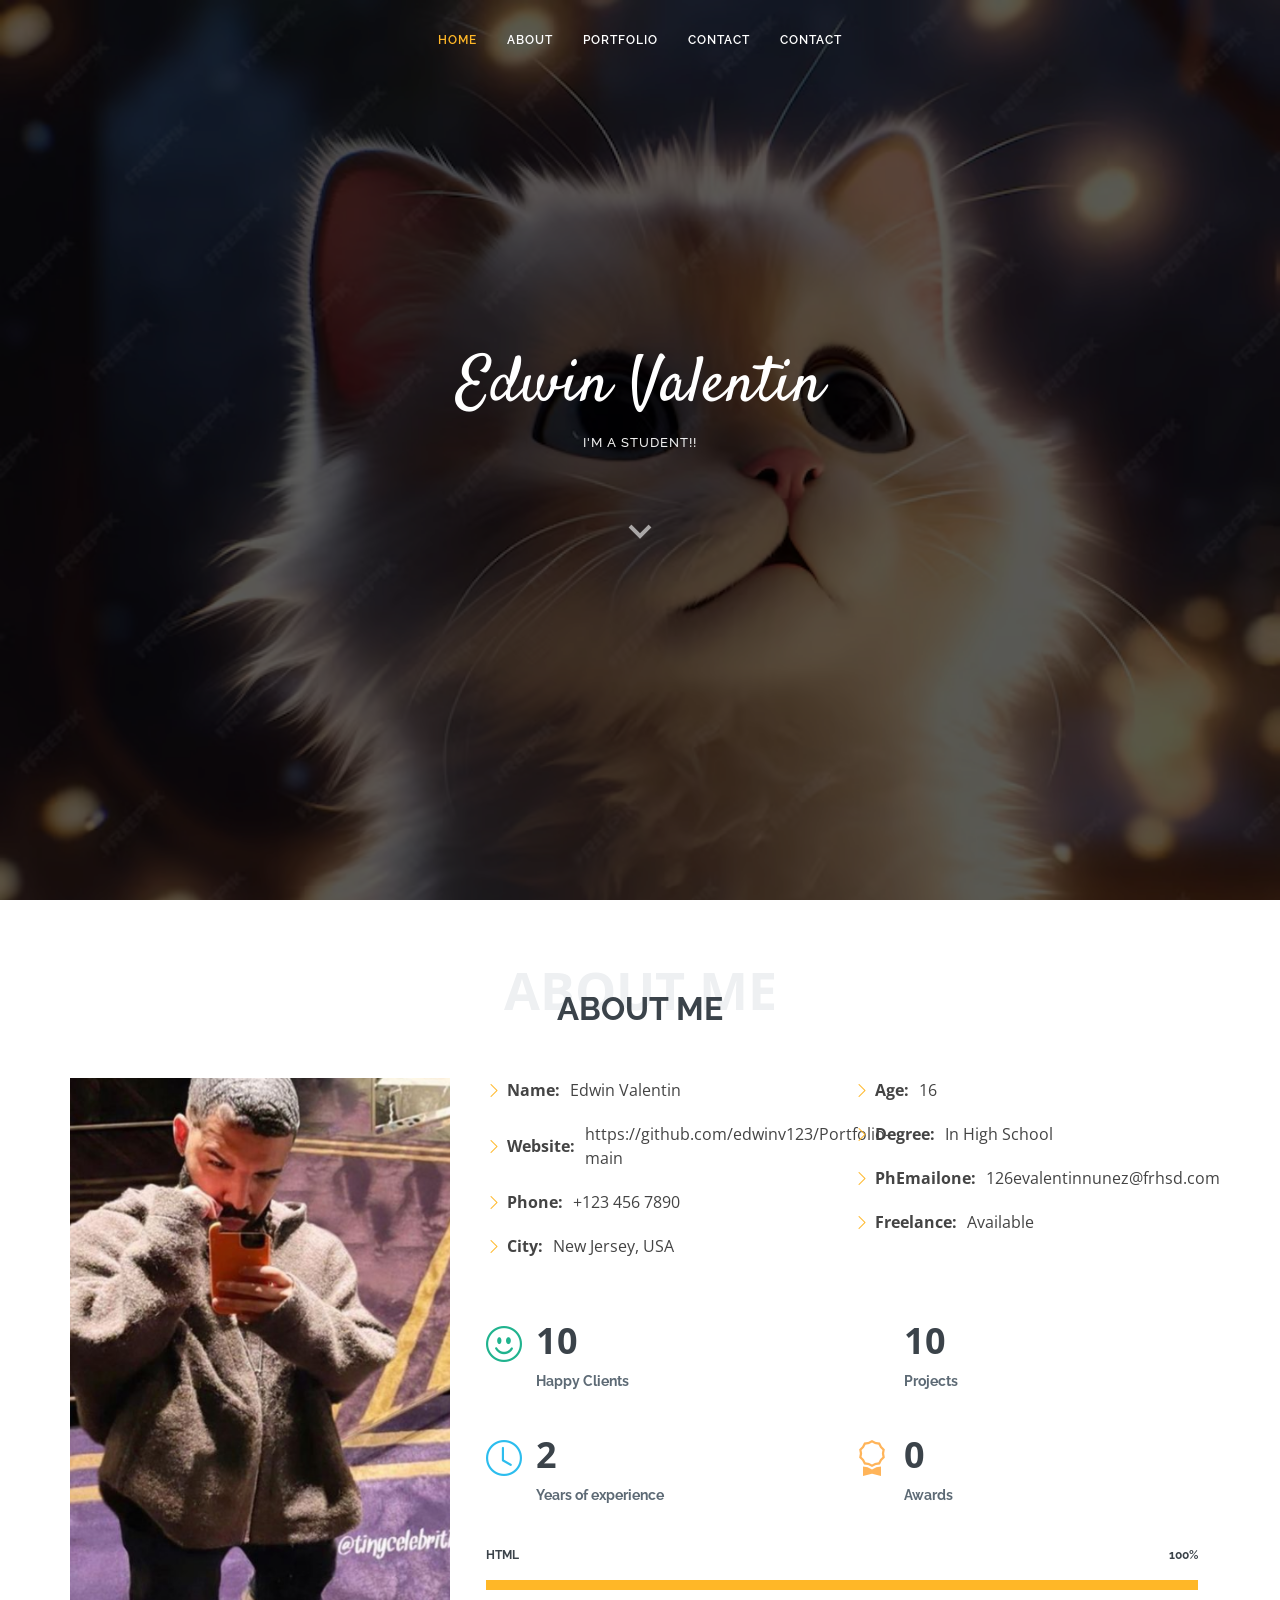
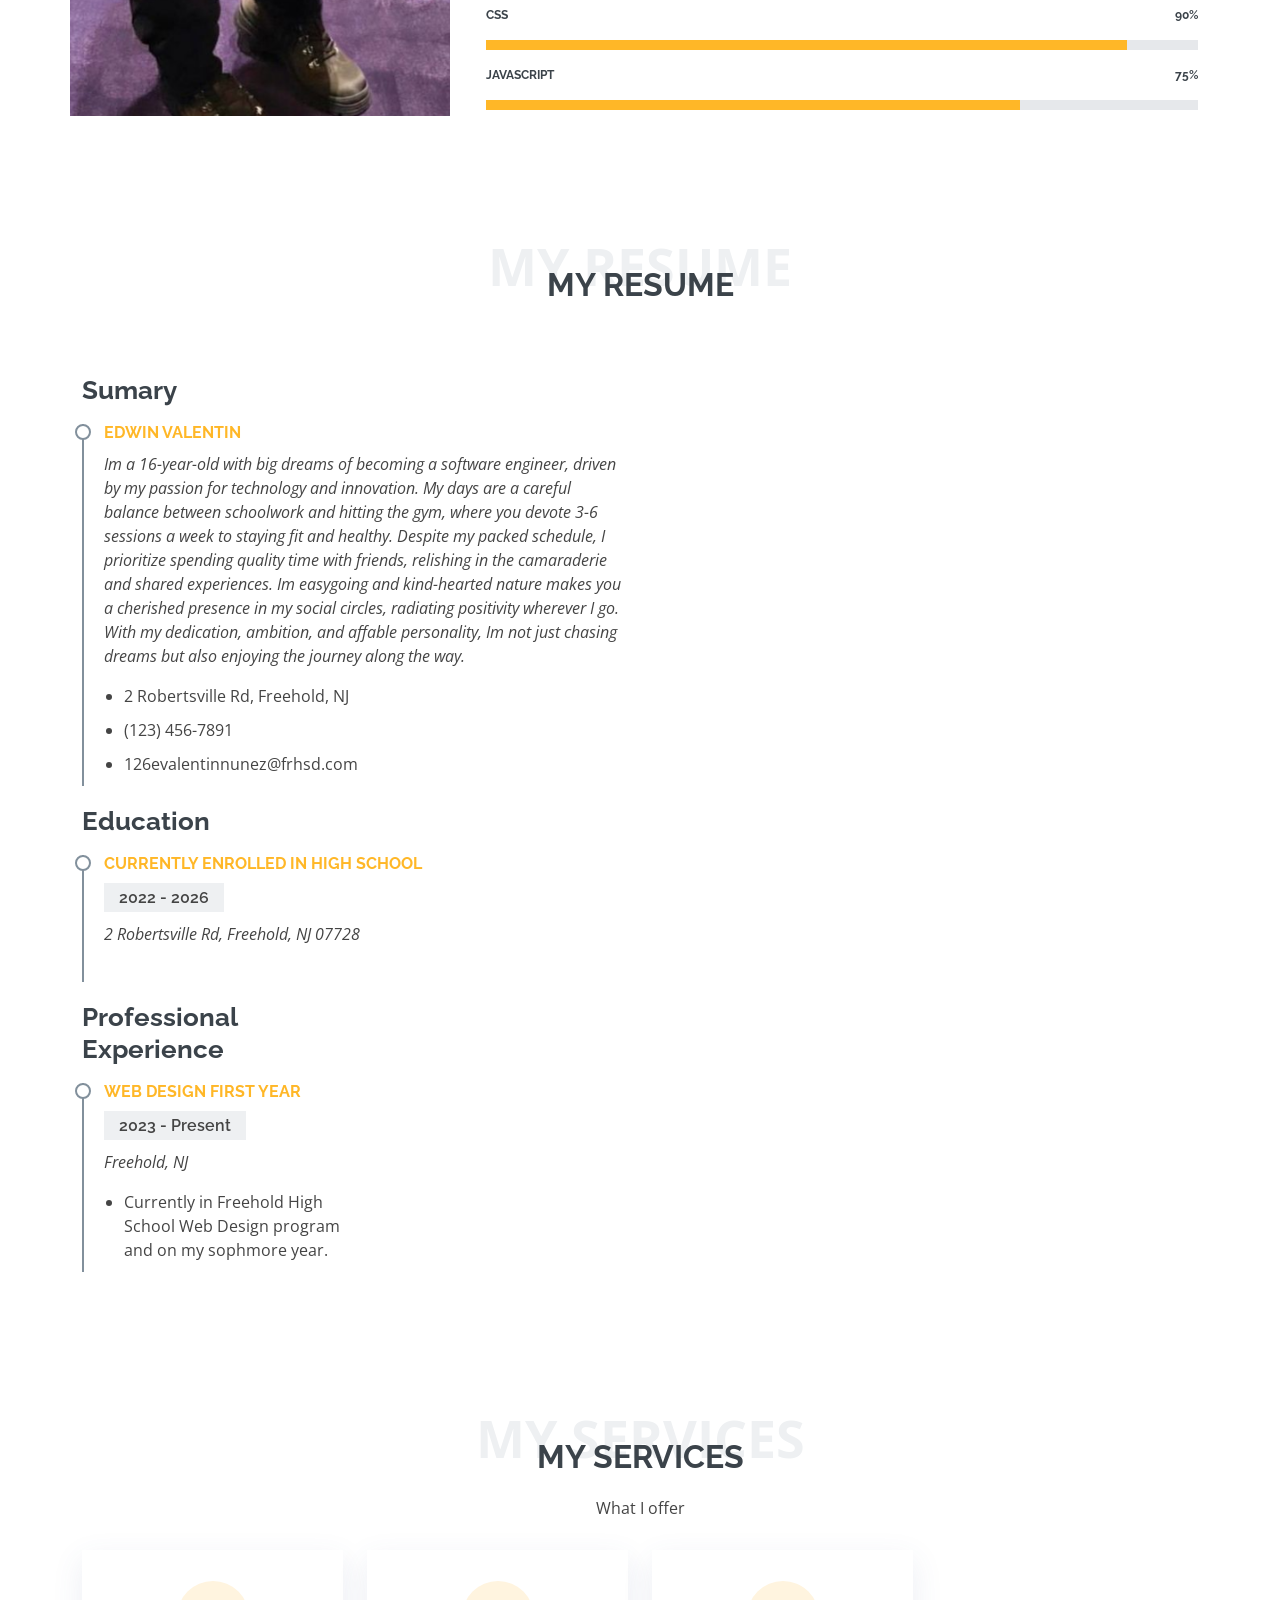
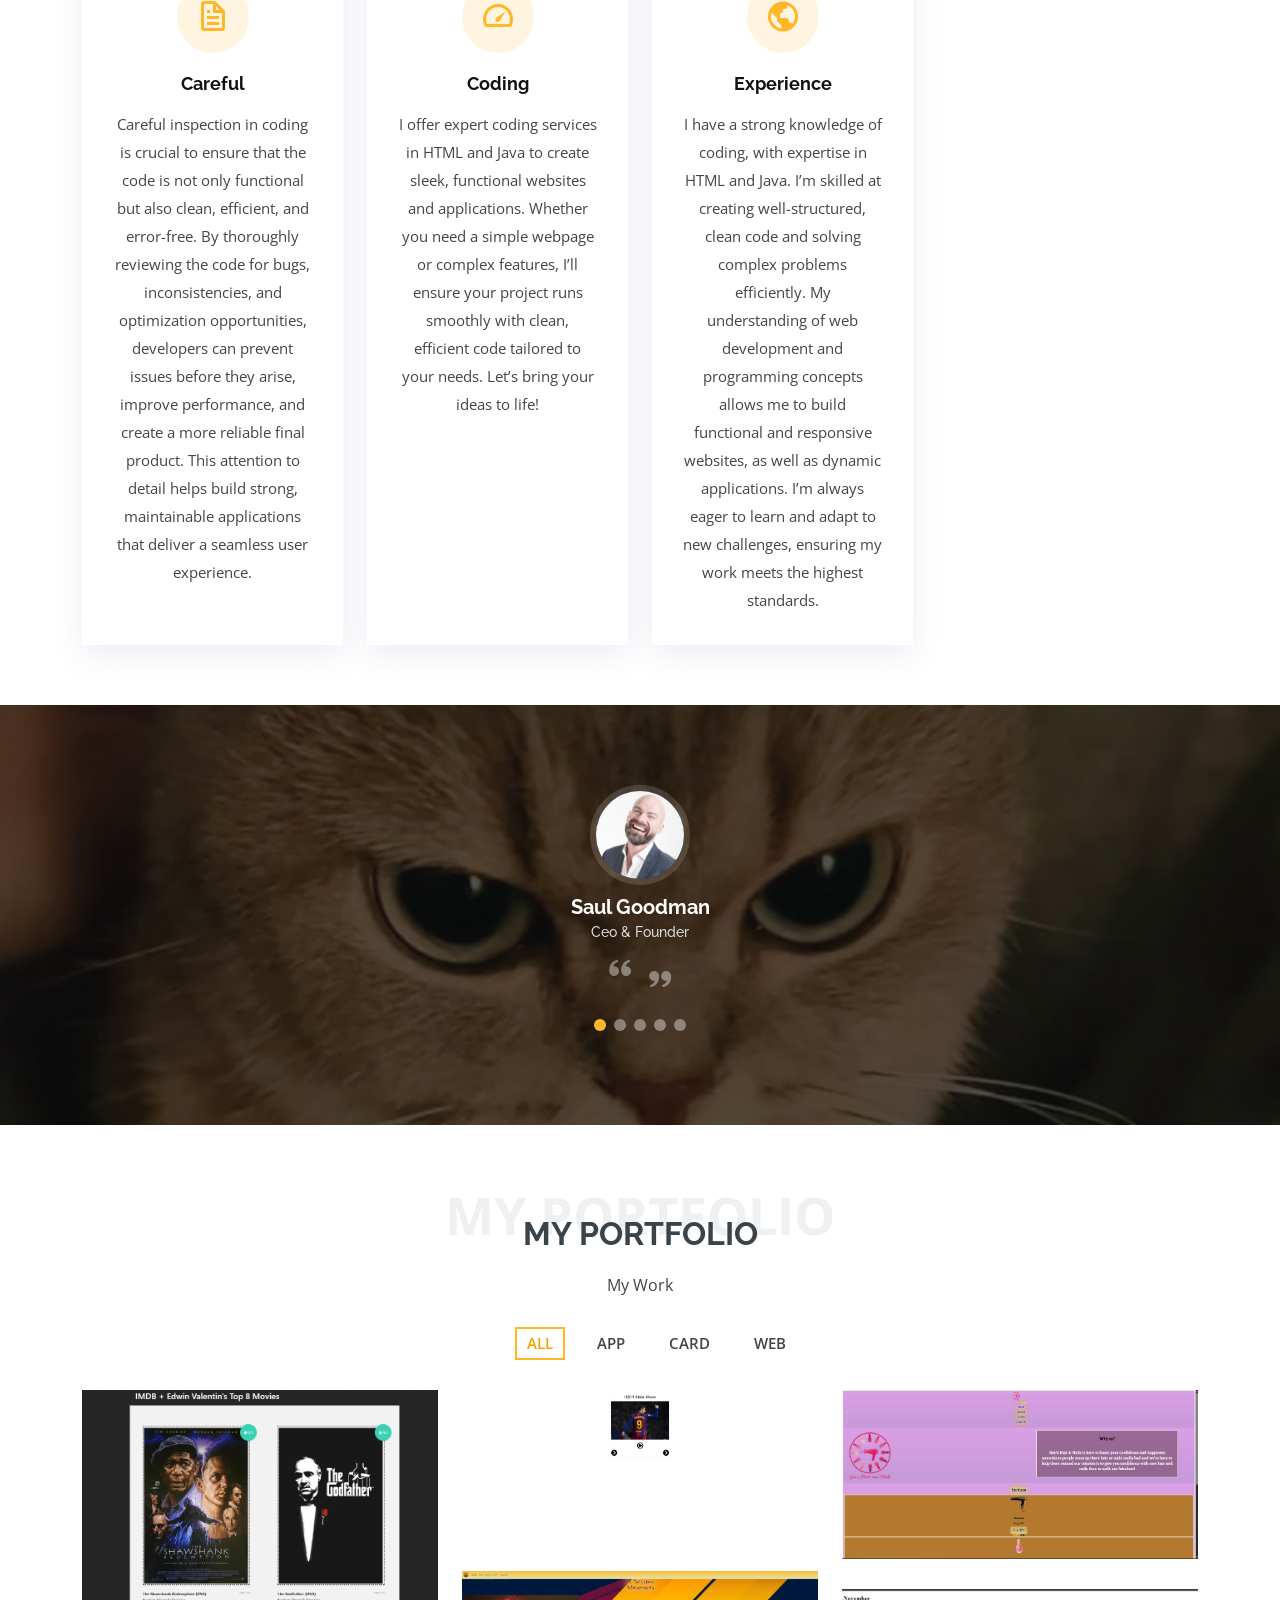
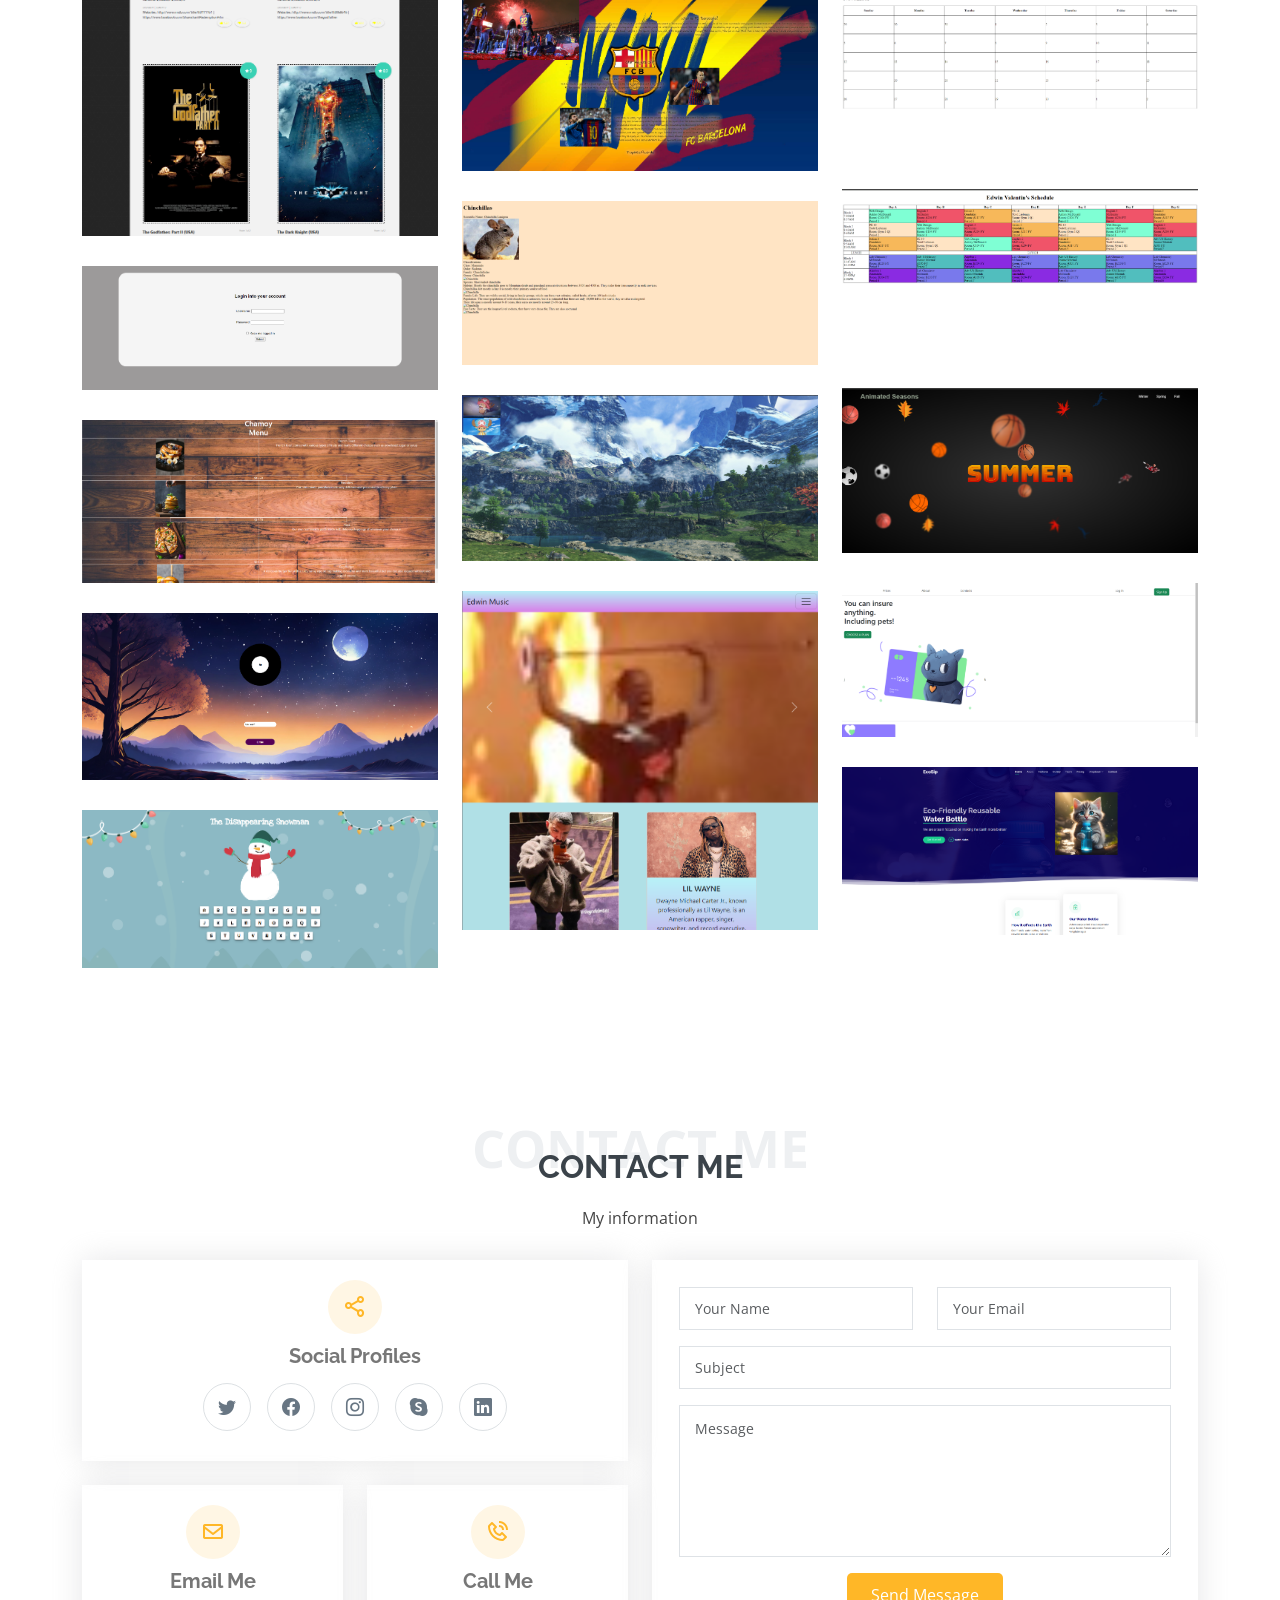
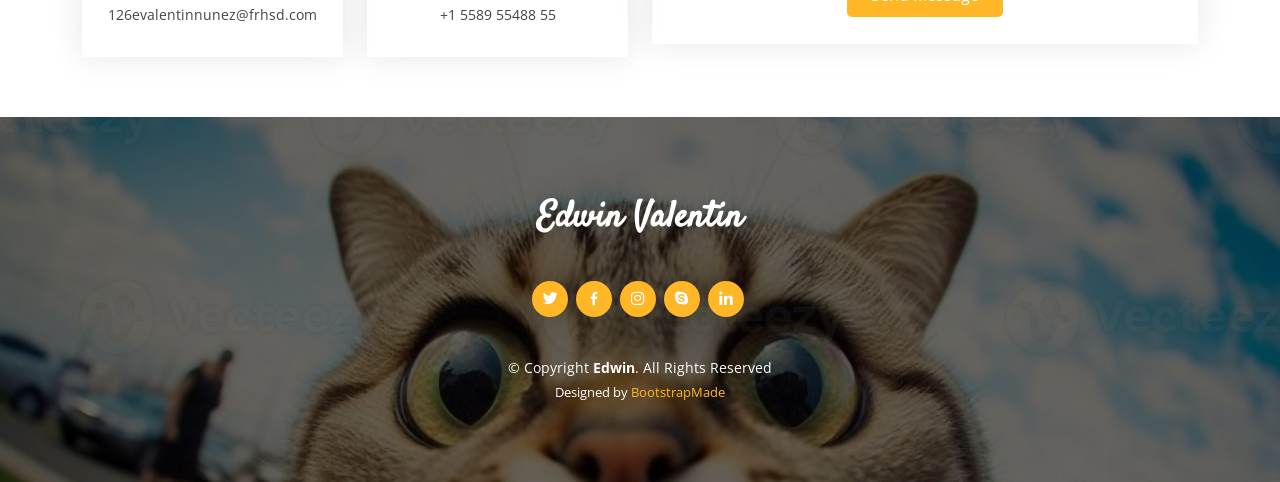
<file: index.html>
<!DOCTYPE html>
<html lang="en">

<head>
  <meta charset="utf-8">
  <meta content="width=device-width, initial-scale=1.0" name="viewport">

  <title>Portfolio</title>
  <meta content="" name="description">
  <meta content="" name="keywords">

  <link href="assets/img/cat.jpg" rel="icon">
  <link href="assets/img/apple-touch-icon.png" rel="apple-touch-icon">

  <link href="https://fonts.googleapis.com/css?family=Open+Sans:300,300i,400,400i,600,600i,700,700i|Raleway:300,300i,400,400i,500,500i,600,600i,700,700i|Satisfy" rel="stylesheet">

  <link href="assets/vendor/bootstrap/css/bootstrap.min.css" rel="stylesheet">
  <link href="assets/vendor/bootstrap-icons/bootstrap-icons.css" rel="stylesheet">
  <link href="assets/vendor/boxicons/css/boxicons.min.css" rel="stylesheet">
  <link href="assets/vendor/glightbox/css/glightbox.min.css" rel="stylesheet">
  <link href="assets/vendor/swiper/swiper-bundle.min.css" rel="stylesheet">

  <link href="assets/css/style.css" rel="stylesheet">
</head>

<body>

  <header id="header" class="fixed-top d-flex justify-content-center align-items-center header-transparent">

    <nav id="navbar" class="navbar">
      <ul>
        <li><a class="nav-link scrollto active" href="#hero">Home</a></li>
        <li><a class="nav-link scrollto" href="#about">About</a></li>
        <li><a class="nav-link scrollto " href="#portfolio">Portfolio</a></li>
        <li><a class="nav-link scrollto" href="#contact">Contact</a></li>
        
        <li><a class="nav-link scrollto" href="#contact">Contact</a></li>
      </ul>
      <i class="bi bi-list mobile-nav-toggle"></i>
    </nav>

  </header>

  <section id="hero">
    <div class="hero-container">
      <h1>Edwin Valentin</h1>
      <h2>I'm a Student!!</h2>
      <a href="#about" class="btn-scroll scrollto" title="Scroll Down"><i class="bx bx-chevron-down"></i></a>
    </div>
  </section>

  <main id="main">

    <section id="about" class="about">
      <div class="container">

        <div class="section-title">
          <span>About Me</span>
          <h2>About Me</h2>
          <p></p>
        </div>

        <div class="row">
          <div class="image col-lg-4 d-flex align-items-stretch justify-content-center justify-content-lg-start"></div>
          <div class="col-lg-8 d-flex flex-column align-items-stretch">
            <div class="content ps-lg-4 d-flex flex-column justify-content-center">
              <div class="row">
                <div class="col-lg-6">
                  <ul>
                    <li><i class="bi bi-chevron-right"></i> <strong>Name:</strong> <span>Edwin Valentin</span></li>
                    <li><i class="bi bi-chevron-right"></i> <strong>Website:</strong> <span>https://github.com/edwinv123/Portfolio-main</span></li>
                    <li><i class="bi bi-chevron-right"></i> <strong>Phone:</strong> <span>+123 456 7890</span></li>
                    <li><i class="bi bi-chevron-right"></i> <strong>City:</strong> <span>New Jersey, USA</span></li>
                  </ul>
                </div>
                <div class="col-lg-6">
                  <ul>
                    <li><i class="bi bi-chevron-right"></i> <strong>Age:</strong> <span>16</span></li>
                    <li><i class="bi bi-chevron-right"></i> <strong>Degree:</strong> <span>In High School</span></li>
                    <li><i class="bi bi-chevron-right"></i> <strong>PhEmailone:</strong> <span>126evalentinnunez@frhsd.com</span></li>
                    <li><i class="bi bi-chevron-right"></i> <strong>Freelance:</strong> <span>Available</span></li>
                  </ul>
                </div>
              </div>
              <div class="row mt-n4">
                <div class="col-md-6 mt-5 d-md-flex align-items-md-stretch">
                  <div class="count-box">
                    <i class="bi bi-emoji-smile" style="color: #20b38e;"></i>
                    <span data-purecounter-start="0" data-purecounter-end="10" data-purecounter-duration="1" class="purecounter"></span>
                    <p><strong>Happy Clients</strong> </p>
                  </div>
                </div>

                <div class="col-md-6 mt-5 d-md-flex align-items-md-stretch">
                  <div class="count-box">
                    <i class="bi bi-journal-richtextr" style="color: #8a1ac2;"></i>
                    <span data-purecounter-start="0" data-purecounter-end="10" data-purecounter-duration="1" class="purecounter"></span>
                    <p><strong>Projects</strong> </p>
                  </div>
                </div>

                <div class="col-md-6 mt-5 d-md-flex align-items-md-stretch">
                  <div class="count-box">
                    <i class="bi bi-clock" style="color: #2cbdee;"></i>
                    <span data-purecounter-start="0" data-purecounter-end="2" data-purecounter-duration="1" class="purecounter"></span>
                    <p><strong>Years of experience</strong> </p>
                  </div>
                </div>

                <div class="col-md-6 mt-5 d-md-flex align-items-md-stretch">
                  <div class="count-box">
                    <i class="bi bi-award" style="color: #ffb459;"></i>
                    <span data-purecounter-start="0" data-purecounter-end="0" data-purecounter-duration="1" class="purecounter"></span>
                    <p><strong>Awards</strong> </p>
                  </div>
                </div>
              </div>
            </div>

            <div class="skills-content ps-lg-4">
              <div class="progress">
                <span class="skill">HTML <i class="val">100%</i></span>
                <div class="progress-bar-wrap">
                  <div class="progress-bar" role="progressbar" aria-valuenow="100" aria-valuemin="0" aria-valuemax="100"></div>
                </div>
              </div>

              <div class="progress">
                <span class="skill">CSS <i class="val">90%</i></span>
                <div class="progress-bar-wrap">
                  <div class="progress-bar" role="progressbar" aria-valuenow="90" aria-valuemin="0" aria-valuemax="100"></div>
                </div>
              </div>

              <div class="progress">
                <span class="skill">JavaScript <i class="val">75%</i></span>
                <div class="progress-bar-wrap">
                  <div class="progress-bar" role="progressbar" aria-valuenow="75" aria-valuemin="0" aria-valuemax="100"></div>
                </div>
              </div>
            </div>

          </div>
        </div>

      </div>
    </section>

    <section id="resume" class="resume">
      <div class="container">

        <div class="section-title">
          <span>My Resume</span>
          <h2>My Resume</h2>
          <p></p>
        </div>

        <div class="row">
          <div class="col-lg-6">
            <h3 class="resume-title">Sumary</h3>
            <div class="resume-item pb-0">
              <h4>Edwin Valentin</h4>
              <p><em>Im a 16-year-old with big dreams of becoming a software engineer, driven by my passion for technology and innovation. My days are a careful balance between schoolwork and hitting the gym, where you devote 3-6 sessions a week to staying fit and healthy. Despite my packed schedule, I prioritize spending quality time with friends, relishing in the camaraderie and shared experiences. Im easygoing and kind-hearted nature makes you a cherished presence in my social circles, radiating positivity wherever I go. With my dedication, ambition, and affable personality, Im not just chasing dreams but also enjoying the journey along the way.</em></p>
              <p>
              <ul>
                <li>2 Robertsville Rd, Freehold, NJ</li>
                <li>(123) 456-7891</li>
                <li>126evalentinnunez@frhsd.com</li>
              </ul>
              </p>
            </div>

            <h3 class="resume-title">Education</h3>
            <div class="resume-item">
              <h4>Currently enrolled in High School</h4>
              <h5>2022 - 2026</h5>
              <p><em>2 Robertsville Rd, Freehold, NJ 07728</em></p>
              <p></p>
            </div>

          <div class="col-lg-6">
            <h3 class="resume-title">Professional Experience</h3>
            <div class="resume-item">
              <h4>Web Design First Year</h4>
              <h5>2023 - Present</h5>
              <p><em>Freehold, NJ </em></p>
              <p>
              <ul>
                <li>Currently in Freehold High School Web Design program and on my sophmore year.</li>
              </ul>
              </p>
            </div>

            </div>
          </div>
        </div>

      </div>
    </section>

    <section id="services" class="services">
      <div class="container">

        <div class="section-title">
          <span>My Services</span>
          <h2>My Services</h2>
          <p>What I offer</p>
        </div>

        <div class="row">
          

          <div class="col-md-6 col-lg-3 d-flex align-items-stretch mb-5 mb-lg-0">
            <div class="icon-box">
              <div class="icon"><i class="bx bx-file"></i></div>
              <h4 class="title"><a href="">Careful</a></h4>
              <p class="description">Careful inspection in coding is crucial to ensure that the code is not only functional
                 but also clean, efficient, and error-free. By thoroughly reviewing the code for bugs, 
                 inconsistencies, and optimization opportunities, developers can prevent issues before 
                 they arise, improve performance, and create a more reliable final product. 
                 This attention to detail helps build strong, maintainable applications that deliver a 
                 seamless user experience.
              </p>
            </div>
          </div>

          <div class="col-md-6 col-lg-3 d-flex align-items-stretch mb-5 mb-lg-0">
            <div class="icon-box">
              <div class="icon"><i class="bx bx-tachometer"></i></div>
              <h4 class="title"><a href="">Coding</a></h4>
              <p class="description">I offer expert coding services in HTML and Java to create sleek, 
                functional websites and applications. Whether you need a simple webpage or complex
                 features, I’ll ensure your project runs 
                smoothly with clean, efficient code tailored to your needs. Let’s bring your ideas to life!</p>
            </div>
          </div>

          <div class="col-md-6 col-lg-3 d-flex align-items-stretch mb-5 mb-lg-0">
            <div class="icon-box">
              <div class="icon"><i class="bx bx-world"></i></div>
              <h4 class="title"><a href="">Experience</a></h4>
              <p class="description">I have a strong knowledge of coding, 
                with expertise in HTML and Java. I’m skilled at creating well-structured, 
                clean code and solving complex problems efficiently. My understanding of 
                web development and programming concepts allows me to build functional 
                and responsive websites, as well as dynamic applications.
                 I’m always eager to learn and adapt to new challenges,
                  ensuring my work meets the highest standards.
              </p>
            </div>
          </div>

        </div>

      </div>
    </section>

    <section id="testimonials" class="testimonials">
      <div class="container position-relative">

        <div class="testimonials-slider swiper" data-aos="fade-up" data-aos-delay="100">
          <div class="swiper-wrapper">

            <div class="swiper-slide">
              <div class="testimonial-item">
                <img src="assets/img/testimonials/testimonials-1.jpg" class="testimonial-img" alt="">
                <h3>Saul Goodman</h3>
                <h4>Ceo &amp; Founder</h4>
                <p>
                  <i class="bx bxs-quote-alt-left quote-icon-left"></i>

                  <i class="bx bxs-quote-alt-right quote-icon-right"></i>
                </p>
              </div>
            </div>

            <div class="swiper-slide">
              <div class="testimonial-item">
                <img src="assets/img/testimonials/testimonials-2.jpg" class="testimonial-img" alt="">
                <h3>Sara Wilsson</h3>
                <h4>Designer</h4>
                <p>
                  <i class="bx bxs-quote-alt-left quote-icon-left"></i>

                  <i class="bx bxs-quote-alt-right quote-icon-right"></i>
                </p>
              </div>
            </div>

            <div class="swiper-slide">
              <div class="testimonial-item">
                <img src="assets/img/testimonials/testimonials-3.jpg" class="testimonial-img" alt="">
                <h3>Jena Karlis</h3>
                <h4>Store Owner</h4>
                <p>
                  <i class="bx bxs-quote-alt-left quote-icon-left"></i>

                  <i class="bx bxs-quote-alt-right quote-icon-right"></i>
                </p>
              </div>
            </div>

            <div class="swiper-slide">
              <div class="testimonial-item">
                <img src="assets/img/testimonials/testimonials-4.jpg" class="testimonial-img" alt="">
                <h3>Matt Brandon</h3>
                <h4>Freelancer</h4>
                <p>
                  <i class="bx bxs-quote-alt-left quote-icon-left"></i>
                  
                  <i class="bx bxs-quote-alt-right quote-icon-right"></i>
                </p>
              </div>
            </div>

            <div class="swiper-slide">
              <div class="testimonial-item">
                <img src="assets/img/testimonials/testimonials-5.jpg" class="testimonial-img" alt="">
                <h3>John Larson</h3>
                <h4>Entrepreneur</h4>
                <p>
                  <i class="bx bxs-quote-alt-left quote-icon-left"></i>
                  
                  <i class="bx bxs-quote-alt-right quote-icon-right"></i>
                </p>
              </div>
            </div>

          </div>
          <div class="swiper-pagination"></div>
        </div>

      </div>
    </section>

    <section id="portfolio" class="portfolio">
      <div class="container">

        <div class="section-title">
          <span>My Portfolio</span>
          <h2>My Portfolio</h2>
          <p>My Work</p>
        </div>

        <ul id="portfolio-flters" class="d-flex justify-content-center">
          <li data-filter="*" class="filter-active">All</li>
          <li data-filter=".filter-app">App</li>
          <li data-filter=".filter-card">Card</li>
          <li data-filter=".filter-web">Web</li>
        </ul>

        <div class="row portfolio-container">
          <div class="col-lg-4 col-md-6 portfolio-item filter-web">
            <div class="portfolio-img"><img src="assets/img/movie.jpg" class="img-fluid" alt=""></div>
            <div class="portfolio-info">
              <h4>Movie Poster</h4>
              <p>Posters</p>
              <a href="assets/img/movie.jpg" data-gallery="portfolioGallery" class="portfolio-lightbox preview-link" title="Web 3"><i class="bx bx-plus"></i></a>
              <a href="https://edwinv123.github.io/Vue.jsMoviePosters/" class="details-link" title="More Details"><i class="bx bx-link"></i></a>
            </div>
          </div>
          <div class="col-lg-4 col-md-6 portfolio-item filter-web">
            <div class="portfolio-img"><img src="assets/img/new.png" class="img-fluid" alt=""></div>
            <div class="portfolio-info">
              <h4>Slide Show NJIT</h4>
              <p>NJIT</p>
              <a href="assets/img/new.png" data-gallery="portfolioGallery" class="portfolio-lightbox preview-link" title="Web 3"><i class="bx bx-plus"></i></a>
              <a href="https://edwinv123.github.io/Valentin-PhotoApp-main-main/" class="details-link" title="More Details"><i class="bx bx-link"></i></a>
            </div>
          </div>
          <div class="col-lg-4 col-md-6 portfolio-item filter-web">
            <div class="portfolio-img"><img src="assets/img/portfolio/hairsalon.png" class="img-fluid" alt=""></div>
            <div class="portfolio-info">
              <h4>Hair Salon</h4>
              <p>Project</p>
              <a href="assets/img/portfolio/hairsalon.png" data-gallery="portfolioGallery" class="portfolio-lightbox preview-link" title="Web 3"><i class="bx bx-plus"></i></a>
              <a href="https://edwinv123.github.io/Hair-Salon/" class="details-link" title="More Details"><i class="bx bx-link"></i></a>
            </div>
          </div>
          <div class="col-lg-4 col-md-6 portfolio-item filter-web">
            <div class="portfolio-img"><img src="assets/img/barca.png" class="img-fluid" alt=""></div>
            <div class="portfolio-info">
              <h4>BARCELONA</h4>
              <p>Best Team in the World</p>
              <a href="assets/img/barca.png" data-gallery="portfolioGallery" class="portfolio-lightbox preview-link" title="Web 3"><i class="bx bx-plus"></i></a>
              <a href="https://edwinv123.github.io/first-2025/" class="details-link" title="More Details"><i class="bx bx-link"></i></a>
            </div>
          </div>
          <div class="col-lg-4 col-md-6 portfolio-item filter-app">
            <div class="portfolio-img"><img src="assets/img/portfolio/Screenshot 2024-05-13 093956.png" class="img-fluid" alt=""></div>
            <div class="portfolio-info">
              <h4>Calender</h4>
              <p>First Website</p>
              <a href="assets/img/portfolio/Screenshot 2024-05-13 093956.png" data-gallery="portfolioGallery" class="portfolio-lightbox preview-link" title="App 1"><i class="bx bx-plus"></i></a>
              <a href="https://edwinv123.github.io/Calander/" class="details-link" title="More Details"><i class="bx bx-link"></i></a>
            </div>
          </div>

          <div class="col-lg-4 col-md-6 portfolio-item filter-web">
            <div class="portfolio-img"><img src="assets/img/portfolio/Screenshot 2024-05-13 094012.png" class="img-fluid" alt=""></div>
            <div class="portfolio-info">
              <h4>Schedule</h4>
              <p>School Website</p>
              <a href="assets/img/portfolio/Screenshot 2024-05-13 094012.png" data-gallery="portfolioGallery" class="portfolio-lightbox preview-link" title="Web 3"><i class="bx bx-plus"></i></a>
              <a href="https://edwinv123.github.io/Schedule/" class="details-link" title="More Details"><i class="bx bx-link"></i></a>
            </div>
          </div>

          <div class="col-lg-4 col-md-6 portfolio-item filter-app">
            <div class="portfolio-img"><img src="assets/img/portfolio/Screenshot 2024-05-13 094108.png" class="img-fluid" alt=""></div>
            <div class="portfolio-info">
              <h4>Chincilla</h4>
              <p>First Website</p>
              <a href="assets/img/portfolio/Screenshot 2024-05-13 094108.png" data-gallery="portfolioGallery" class="portfolio-lightbox preview-link" title="App 2"><i class="bx bx-plus"></i></a>
              <a href="https://edwinv123.github.io/ui8/" class="details-link" title="More Details"><i class="bx bx-link"></i></a>
            </div>
          </div>

          <div class="col-lg-4 col-md-6 portfolio-item filter-card">
            <div class="portfolio-img"><img src="assets/img/portfolio/Screenshot 2024-05-13 094120.png" class="img-fluid" alt=""></div>
            <div class="portfolio-info">
              <h4>Form</h4>
              <p>Login</p>
              <a href="assets/img/portfolio/Screenshot 2024-05-13 094120.png" data-gallery="portfolioGallery" class="portfolio-lightbox preview-link" title="Card 2"><i class="bx bx-plus"></i></a>
              <a href="https://edwinv123.github.io/Html-form/" class="details-link" title="More Details"><i class="bx bx-link"></i></a>
            </div>
          </div>

          <div class="col-lg-4 col-md-6 portfolio-item filter-web">
            <div class="portfolio-img"><img src="assets/img/portfolio/Screenshot 2024-05-13 094136.png" class="img-fluid" alt=""></div>
            <div class="portfolio-info">
              <h4>Fall Website</h4>
              <p>Major Website</p>
              <a href="assets/img/portfolio/Screenshot 2024-05-13 094136.png" data-gallery="portfolioGallery" class="portfolio-lightbox preview-link" title="Web 2"><i class="bx bx-plus"></i></a>
              <a href="https://github.com/edwinv123/Leaves" class="details-link" title="More Details"><i class="bx bx-link"></i></a>
            </div>
          </div>

          <div class="col-lg-4 col-md-6 portfolio-item filter-app">
            <div class="portfolio-img"><img src="assets/img/portfolio/Screenshot 2024-05-13 094207.png" class="img-fluid" alt=""></div>
            <div class="portfolio-info">
              <h4>Chopper</h4>
              <p>Testing Website</p>
              <a href="assets/img/portfolio/Screenshot 2024-05-13 094207.png" data-gallery="portfolioGallery" class="portfolio-lightbox preview-link" title="App 3"><i class="bx bx-plus"></i></a>
              <a href="https://edwinv123.github.io/Animation-Library/" class="details-link" title="More Details"><i class="bx bx-link"></i></a>
            </div>
          </div>

          <div class="col-lg-4 col-md-6 portfolio-item filter-card">
            <div class="portfolio-img"><img src="assets/img/portfolio/Screenshot 2024-05-13 094245.png" class="img-fluid" alt=""></div>
            <div class="portfolio-info">
              <h4>Food Menu</h4>
              <p>Menu to Order!</p>
              <a href="assets/img/portfolio/Screenshot 2024-05-13 094245.png" data-gallery="portfolioGallery" class="portfolio-lightbox preview-link" title="Card 1"><i class="bx bx-plus"></i></a>
              <a href="https://edwinv123.github.io/menu1/" class="details-link" title="More Details"><i class="bx bx-link"></i></a>
            </div>
          </div>

          <div class="col-lg-4 col-md-6 portfolio-item filter-card">
            <div class="portfolio-img"><img src="assets/img/portfolio/Screenshot 2024-05-13 094259.png" class="img-fluid" alt=""></div>
            <div class="portfolio-info">
              <h4>Major Test Website</h4>
              <p>Major Grade</p>
              <a href="assets/img/portfolio/Screenshot 2024-05-13 094259.png" data-gallery="portfolioGallery" class="portfolio-lightbox preview-link" title="Card 3"><i class="bx bx-plus"></i></a>
              <a href="https://edwinv123.github.io/DRIBBBLE-DESIGN/" class="details-link" title="More Details"><i class="bx bx-link"></i></a>
            </div>
          </div>

          <div class="col-lg-4 col-md-6 portfolio-item filter-web">
            <div class="portfolio-img"><img src="assets/img/portfolio/Screenshot 2024-05-13 094348.png" class="img-fluid" alt=""></div>
            <div class="portfolio-info">
              <h4>Music Website</h4>
              <p>Rappers</p>
              <a href="assets/img/portfolio/Screenshot 2024-05-13 094348.png" data-gallery="portfolioGallery" class="portfolio-lightbox preview-link" title="Web 3"><i class="bx bx-plus"></i></a>
              <a href="https://edwinv123.github.io/Music/" class="details-link" title="More Details"><i class="bx bx-link"></i></a>
            </div>
          </div>

          <div class="col-lg-4 col-md-6 portfolio-item filter-web">
            <div class="portfolio-img"><img src="assets/img/portfolio/8ball.png" class="img-fluid" alt=""></div>
            <div class="portfolio-info">
              <h4>8 Ball</h4>
              <p>Fun Game</p>
              <a href="assets/img/portfolio/8ball.png" data-gallery="portfolioGallery" class="portfolio-lightbox preview-link" title="Web 3"><i class="bx bx-plus"></i></a>
              <a href="https://edwinv123.github.io/Magic-8-Ball/" class="details-link" title="More Details"><i class="bx bx-link"></i></a>
            </div>
          </div>

          <div class="col-lg-4 col-md-6 portfolio-item filter-web">
            <div class="portfolio-img"><img src="assets/img/portfolio/water.png" class="img-fluid" alt=""></div>
            <div class="portfolio-info">
              <h4>Water</h4>
              <p>Website about Water</p>
              <a href="assets/img/portfolio/water.png" data-gallery="portfolioGallery" class="portfolio-lightbox preview-link" title="Web 3"><i class="bx bx-plus"></i></a>
              <a href="https://edwinv123.github.io/Agua/" class="details-link" title="More Details"><i class="bx bx-link"></i></a>
            </div>
          </div>
          <div class="col-lg-4 col-md-6 portfolio-item filter-web">
            <div class="portfolio-img"><img src="assets/img/portfolio/snowman.png" class="img-fluid" alt=""></div>
            <div class="portfolio-info">
              <h4>Snowman</h4>
              <p>Guessing Game (No Link Unfinished)</p>
              <a href="assets/img/portfolio/snowman.png" data-gallery="portfolioGallery" class="portfolio-lightbox preview-link" title="Web 3"><i class="bx bx-plus"></i></a>
              <a href="" class="details-link" title="More Details"><i class="bx bx-link"></i></a>
            </div>
          </div>
          
          
          
        </div>

      </div>
    </section>

    <section id="contact" class="contact">
      <div class="container">

        <div class="section-title">
          <span>Contact Me</span>
          <h2>Contact Me</h2>
          <p>My information</p>
        </div>

        <div class="row">

          <div class="col-lg-6">

            <div class="row">
              <div class="col-md-12">
                <div class="info-box">
                  <i class="bx bx-share-alt"></i>
                  <h3>Social Profiles</h3>
                  <div class="social-links">
                    <a href="#" class="twitter"><i class="bi bi-twitter"></i></a>
                    <a href="#" class="facebook"><i class="bi bi-facebook"></i></a>
                    <a href="#" class="instagram"><i class="bi bi-instagram"></i></a>
                    <a href="#" class="google-plus"><i class="bi bi-skype"></i></a>
                    <a href="#" class="linkedin"><i class="bi bi-linkedin"></i></a>
                  </div>
                </div>
              </div>
              <div class="col-md-6">
                <div class="info-box mt-4">
                  <i class="bx bx-envelope"></i>
                  <h3>Email Me</h3>
                  <p>126evalentinnunez@frhsd.com</p>
                </div>
              </div>
              <div class="col-md-6">
                <div class="info-box mt-4">
                  <i class="bx bx-phone-call"></i>
                  <h3>Call Me</h3>
                  <p>+1 5589 55488 55</p>
                </div>
              </div>
            </div>

          </div>

          <div class="col-lg-6">
            <form action="forms/contact.php" method="post" role="form" class="php-email-form">
              <div class="row">
                <div class="col-md-6 form-group">
                  <input type="text" name="name" class="form-control" id="name" placeholder="Your Name" required>
                </div>
                <div class="col-md-6 form-group mt-3 mt-md-0">
                  <input type="email" class="form-control" name="email" id="email" placeholder="Your Email" required>
                </div>
              </div>
              <div class="form-group mt-3">
                <input type="text" class="form-control" name="subject" id="subject" placeholder="Subject" required>
              </div>
              <div class="form-group mt-3">
                <textarea class="form-control" name="message" rows="6" placeholder="Message" required></textarea>
              </div>
              <div class="my-3">
                <div class="loading">Loading</div>
                <div class="error-message"></div>
                <div class="sent-message">Your message has been sent. Thank you!</div>
              </div>
              <div class="text-center"><button type="submit">Send Message</button></div>
            </form>
          </div>

        </div>

      </div>
    </section>

  </main>

  <footer id="footer">
    <div class="container">
      <h3>Edwin Valentin</h3>
      <p></p>
      <div class="social-links">
        <a href="#" class="twitter"><i class="bx bxl-twitter"></i></a>
        <a href="#" class="facebook"><i class="bx bxl-facebook"></i></a>
        <a href="#" class="instagram"><i class="bx bxl-instagram"></i></a>
        <a href="#" class="google-plus"><i class="bx bxl-skype"></i></a>
        <a href="#" class="linkedin"><i class="bx bxl-linkedin"></i></a>
      </div>
      <div class="copyright">
        &copy; Copyright <strong><span>Edwin</span></strong>. All Rights Reserved
      </div>
      <div class="credits">
      
        Designed by <a href="https://bootstrapmade.com/">BootstrapMade</a>
      </div>
    </div>
  </footer>

  <a href="#" class="back-to-top d-flex align-items-center justify-content-center"><i class="bi bi-arrow-up-short"></i></a>

  <script src="assets/vendor/purecounter/purecounter_vanilla.js"></script>
  <script src="assets/vendor/bootstrap/js/bootstrap.bundle.min.js"></script>
  <script src="assets/vendor/glightbox/js/glightbox.min.js"></script>
  <script src="assets/vendor/isotope-layout/isotope.pkgd.min.js"></script>
  <script src="assets/vendor/swiper/swiper-bundle.min.js"></script>
  <script src="assets/vendor/waypoints/noframework.waypoints.js"></script>
  <script src="assets/vendor/php-email-form/validate.js"></script>

  <script src="assets/js/main.js"></script>

</body>

</html>
</file>
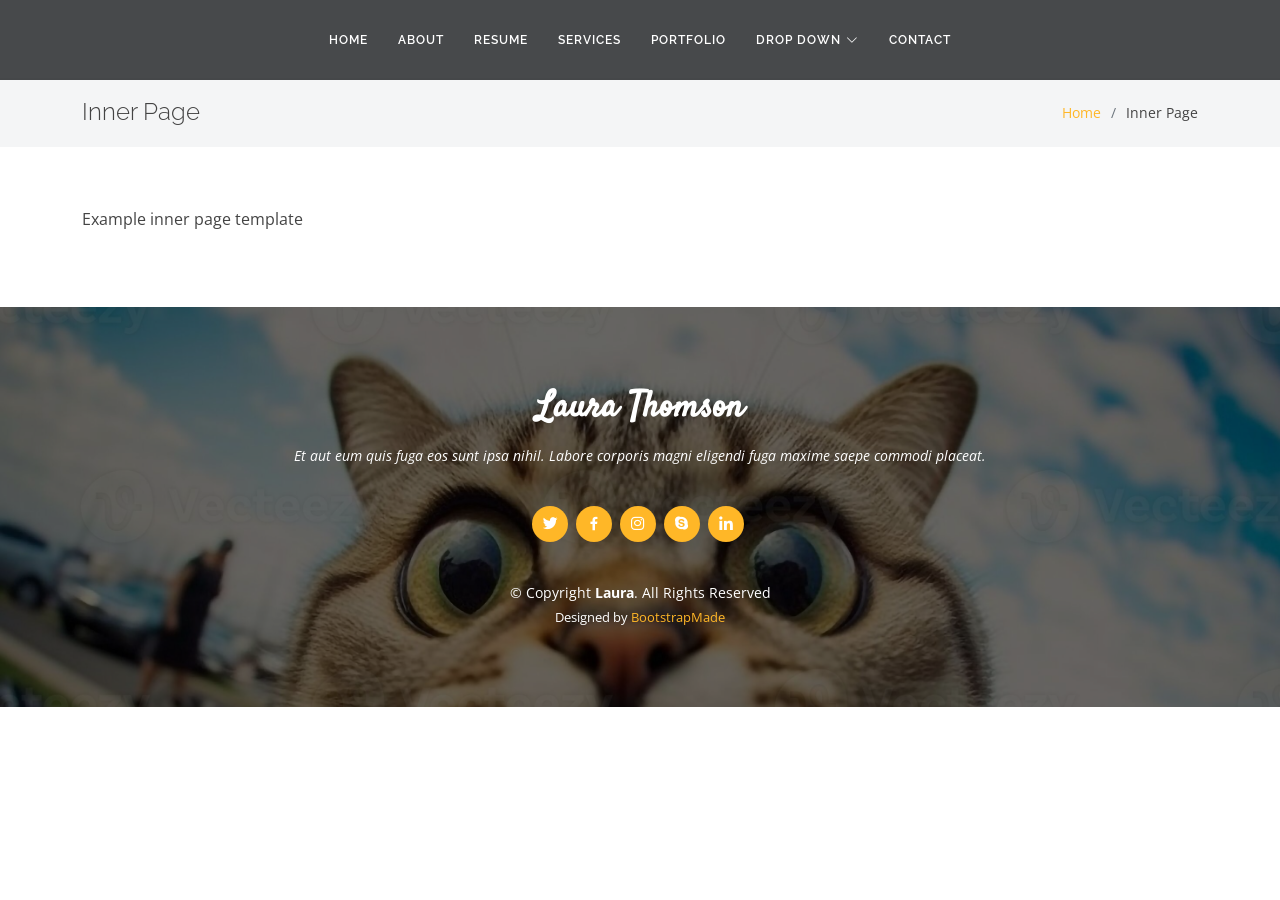
<file: inner-page.html>
<!DOCTYPE html>
<html lang="en">

<head>
  <meta charset="utf-8">
  <meta content="width=device-width, initial-scale=1.0" name="viewport">

  <title>Inner Page - Laura Bootstrap Template</title>
  <meta content="" name="description">
  <meta content="" name="keywords">

  <link href="assets/img/favicon.png" rel="icon">
  <link href="assets/img/apple-touch-icon.png" rel="apple-touch-icon">

  <link href="https://fonts.googleapis.com/css?family=Open+Sans:300,300i,400,400i,600,600i,700,700i|Raleway:300,300i,400,400i,500,500i,600,600i,700,700i|Satisfy" rel="stylesheet">

  <link href="assets/vendor/bootstrap/css/bootstrap.min.css" rel="stylesheet">
  <link href="assets/vendor/bootstrap-icons/bootstrap-icons.css" rel="stylesheet">
  <link href="assets/vendor/boxicons/css/boxicons.min.css" rel="stylesheet">
  <link href="assets/vendor/glightbox/css/glightbox.min.css" rel="stylesheet">
  <link href="assets/vendor/swiper/swiper-bundle.min.css" rel="stylesheet">

  <link href="assets/css/style.css" rel="stylesheet">

</head>

<body>

  <header id="header" class="fixed-top d-flex justify-content-center align-items-center ">

    <nav id="navbar" class="navbar">
      <ul>
        <li><a class="nav-link scrollto " href="#hero">Home</a></li>
        <li><a class="nav-link scrollto" href="#about">About</a></li>
        <li><a class="nav-link scrollto" href="#resume">Resume</a></li>
        <li><a class="nav-link scrollto" href="#services">Services</a></li>
        <li><a class="nav-link scrollto " href="#portfolio">Portfolio</a></li>
        <li class="dropdown"><a href="#"><span>Drop Down</span> <i class="bi bi-chevron-down"></i></a>
          <ul>
            <li><a href="#">Drop Down 1</a></li>
            <li class="dropdown"><a href="#"><span>Deep Drop Down</span> <i class="bi bi-chevron-right"></i></a>
              <ul>
                <li><a href="#">Deep Drop Down 1</a></li>
                <li><a href="#">Deep Drop Down 2</a></li>
                <li><a href="#">Deep Drop Down 3</a></li>
                <li><a href="#">Deep Drop Down 4</a></li>
                <li><a href="#">Deep Drop Down 5</a></li>
              </ul>
            </li>
            <li><a href="#">Drop Down 2</a></li>
            <li><a href="#">Drop Down 3</a></li>
            <li><a href="#">Drop Down 4</a></li>
          </ul>
        </li>
        <li><a class="nav-link scrollto" href="#contact">Contact</a></li>
      </ul>
      <i class="bi bi-list mobile-nav-toggle"></i>
    </nav>

  </header>

  <main id="main">

    <section class="breadcrumbs">
      <div class="container">

        <div class="d-flex justify-content-between align-items-center">
          <h2>Inner Page</h2>
          <ol>
            <li><a href="index.html">Home</a></li>
            <li>Inner Page</li>
          </ol>
        </div>

      </div>
    </section>

    <section class="inner-page">
      <div class="container">
        <p>
          Example inner page template
        </p>
      </div>
    </section>

  </main>

  <footer id="footer">
    <div class="container">
      <h3>Laura Thomson</h3>
      <p>Et aut eum quis fuga eos sunt ipsa nihil. Labore corporis magni eligendi fuga maxime saepe commodi placeat.</p>
      <div class="social-links">
        <a href="#" class="twitter"><i class="bx bxl-twitter"></i></a>
        <a href="#" class="facebook"><i class="bx bxl-facebook"></i></a>
        <a href="#" class="instagram"><i class="bx bxl-instagram"></i></a>
        <a href="#" class="google-plus"><i class="bx bxl-skype"></i></a>
        <a href="#" class="linkedin"><i class="bx bxl-linkedin"></i></a>
      </div>
      <div class="copyright">
        &copy; Copyright <strong><span>Laura</span></strong>. All Rights Reserved
      </div>
      <div class="credits">
       
        Designed by <a href="https://bootstrapmade.com/">BootstrapMade</a>
      </div>
    </div>
  </footer>

  <a href="#" class="back-to-top d-flex align-items-center justify-content-center"><i class="bi bi-arrow-up-short"></i></a>

  <script src="assets/vendor/purecounter/purecounter_vanilla.js"></script>
  <script src="assets/vendor/bootstrap/js/bootstrap.bundle.min.js"></script>
  <script src="assets/vendor/glightbox/js/glightbox.min.js"></script>
  <script src="assets/vendor/isotope-layout/isotope.pkgd.min.js"></script>
  <script src="assets/vendor/swiper/swiper-bundle.min.js"></script>
  <script src="assets/vendor/waypoints/noframework.waypoints.js"></script>
  <script src="assets/vendor/php-email-form/validate.js"></script>

  <script src="assets/js/main.js"></script>

</body>

</html>
</file>
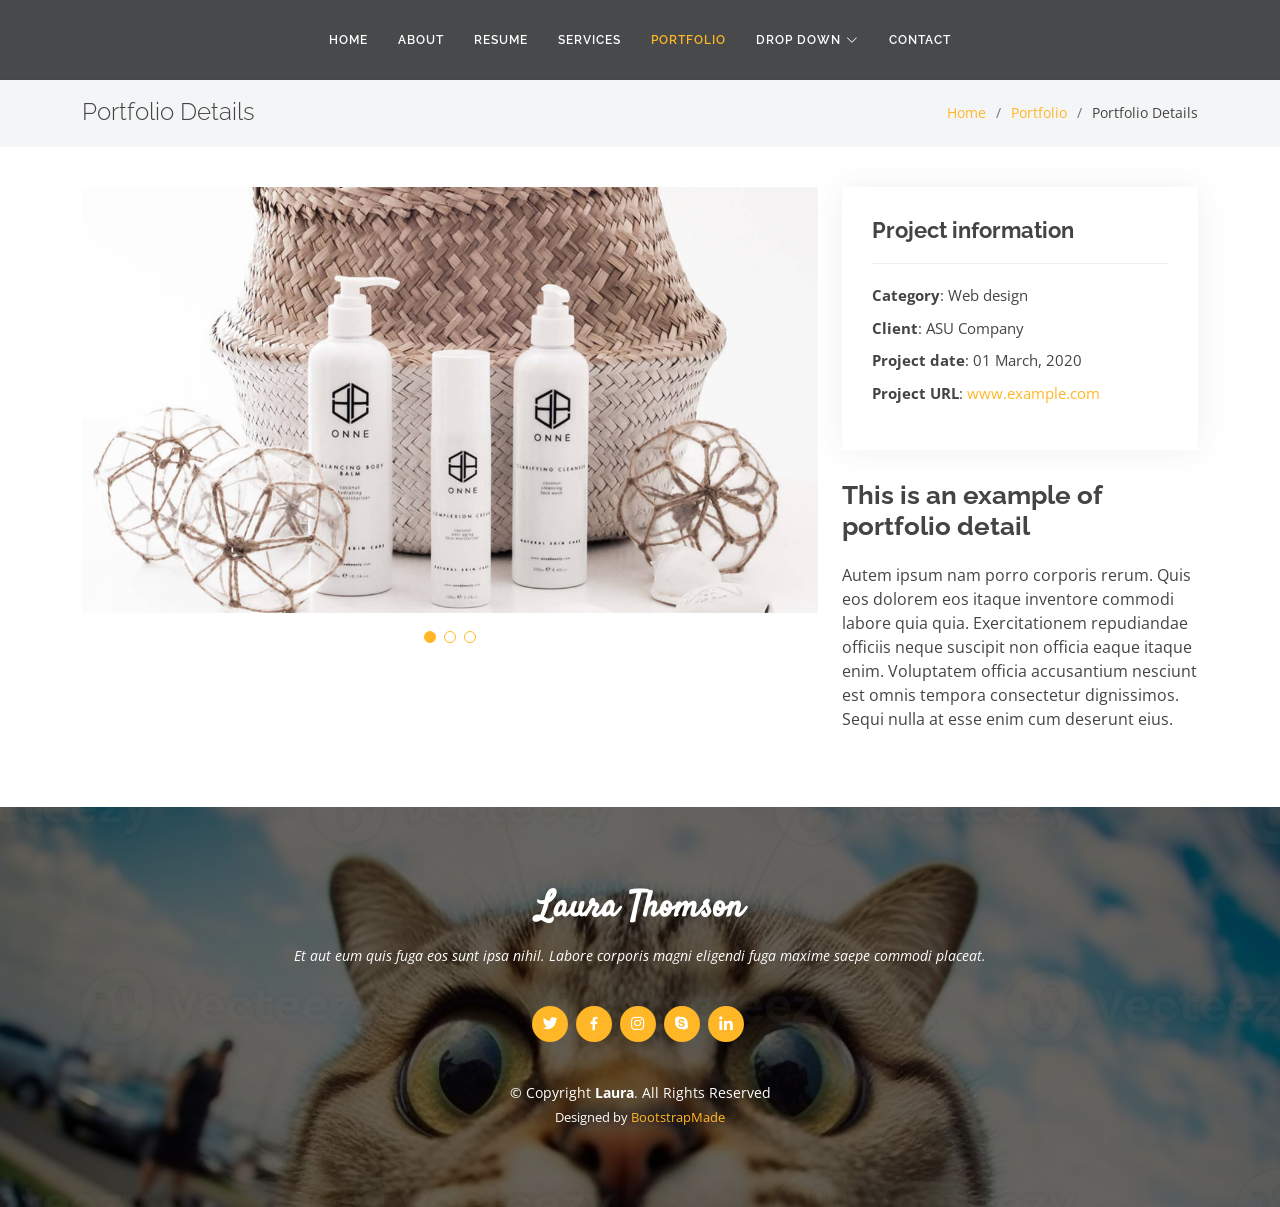
<file: portfolio-details.html>
<!DOCTYPE html>
<html lang="en">

<head>
  <meta charset="utf-8">
  <meta content="width=device-width, initial-scale=1.0" name="viewport">

  <title>Portfolio Details - Laura Bootstrap Template</title>
  <meta content="" name="description">
  <meta content="" name="keywords">

  <link href="assets/img/favicon.png" rel="icon">
  <link href="assets/img/apple-touch-icon.png" rel="apple-touch-icon">

  <link href="https://fonts.googleapis.com/css?family=Open+Sans:300,300i,400,400i,600,600i,700,700i|Raleway:300,300i,400,400i,500,500i,600,600i,700,700i|Satisfy" rel="stylesheet">

  <link href="assets/vendor/bootstrap/css/bootstrap.min.css" rel="stylesheet">
  <link href="assets/vendor/bootstrap-icons/bootstrap-icons.css" rel="stylesheet">
  <link href="assets/vendor/boxicons/css/boxicons.min.css" rel="stylesheet">
  <link href="assets/vendor/glightbox/css/glightbox.min.css" rel="stylesheet">
  <link href="assets/vendor/swiper/swiper-bundle.min.css" rel="stylesheet">

  <link href="assets/css/style.css" rel="stylesheet">

</head>

<body>

  <header id="header" class="fixed-top d-flex justify-content-center align-items-center ">

    <nav id="navbar" class="navbar">
      <ul>
        <li><a class="nav-link scrollto " href="#hero">Home</a></li>
        <li><a class="nav-link scrollto" href="#about">About</a></li>
        <li><a class="nav-link scrollto" href="#resume">Resume</a></li>
        <li><a class="nav-link scrollto" href="#services">Services</a></li>
        <li><a class="nav-link scrollto active" href="#portfolio">Portfolio</a></li>
        <li class="dropdown"><a href="#"><span>Drop Down</span> <i class="bi bi-chevron-down"></i></a>
          <ul>
            <li><a href="#">Drop Down 1</a></li>
            <li class="dropdown"><a href="#"><span>Deep Drop Down</span> <i class="bi bi-chevron-right"></i></a>
              <ul>
                <li><a href="#">Deep Drop Down 1</a></li>
                <li><a href="#">Deep Drop Down 2</a></li>
                <li><a href="#">Deep Drop Down 3</a></li>
                <li><a href="#">Deep Drop Down 4</a></li>
                <li><a href="#">Deep Drop Down 5</a></li>
              </ul>
            </li>
            <li><a href="#">Drop Down 2</a></li>
            <li><a href="#">Drop Down 3</a></li>
            <li><a href="#">Drop Down 4</a></li>
          </ul>
        </li>
        <li><a class="nav-link scrollto" href="#contact">Contact</a></li>
      </ul>
      <i class="bi bi-list mobile-nav-toggle"></i>
    </nav>

  </header>

  <main id="main">

    <section class="breadcrumbs">
      <div class="container">

        <div class="d-flex justify-content-between align-items-center">
          <h2>Portfolio Details</h2>
          <ol>
            <li><a href="index.html">Home</a></li>
            <li><a href="portfolio.html">Portfolio</a></li>
            <li>Portfolio Details</li>
          </ol>
        </div>

      </div>
    </section>
    <section id="portfolio-details" class="portfolio-details">
      <div class="container">

        <div class="row gy-4">

          <div class="col-lg-8">
            <div class="portfolio-details-slider swiper">
              <div class="swiper-wrapper align-items-center">

                <div class="swiper-slide">
                  <img src="assets/img/portfolio/portfolio-details-1.jpg" alt="">
                </div>

                <div class="swiper-slide">
                  <img src="assets/img/portfolio/portfolio-details-2.jpg" alt="">
                </div>

                <div class="swiper-slide">
                  <img src="assets/img/portfolio/portfolio-details-3.jpg" alt="">
                </div>

              </div>
              <div class="swiper-pagination"></div>
            </div>
          </div>

          <div class="col-lg-4">
            <div class="portfolio-info">
              <h3>Project information</h3>
              <ul>
                <li><strong>Category</strong>: Web design</li>
                <li><strong>Client</strong>: ASU Company</li>
                <li><strong>Project date</strong>: 01 March, 2020</li>
                <li><strong>Project URL</strong>: <a href="#">www.example.com</a></li>
              </ul>
            </div>
            <div class="portfolio-description">
              <h2>This is an example of portfolio detail</h2>
              <p>
                Autem ipsum nam porro corporis rerum. Quis eos dolorem eos itaque inventore commodi labore quia quia. Exercitationem repudiandae officiis neque suscipit non officia eaque itaque enim. Voluptatem officia accusantium nesciunt est omnis tempora consectetur dignissimos. Sequi nulla at esse enim cum deserunt eius.
              </p>
            </div>
          </div>

        </div>

      </div>
    </section>

  </main>

  <footer id="footer">
    <div class="container">
      <h3>Laura Thomson</h3>
      <p>Et aut eum quis fuga eos sunt ipsa nihil. Labore corporis magni eligendi fuga maxime saepe commodi placeat.</p>
      <div class="social-links">
        <a href="#" class="twitter"><i class="bx bxl-twitter"></i></a>
        <a href="#" class="facebook"><i class="bx bxl-facebook"></i></a>
        <a href="#" class="instagram"><i class="bx bxl-instagram"></i></a>
        <a href="#" class="google-plus"><i class="bx bxl-skype"></i></a>
        <a href="#" class="linkedin"><i class="bx bxl-linkedin"></i></a>
      </div>
      <div class="copyright">
        &copy; Copyright <strong><span>Laura</span></strong>. All Rights Reserved
      </div>
      <div class="credits">
 
        Designed by <a href="https://bootstrapmade.com/">BootstrapMade</a>
      </div>
    </div>
  </footer>

  <a href="#" class="back-to-top d-flex align-items-center justify-content-center"><i class="bi bi-arrow-up-short"></i></a>

  <script src="assets/vendor/purecounter/purecounter_vanilla.js"></script>
  <script src="assets/vendor/bootstrap/js/bootstrap.bundle.min.js"></script>
  <script src="assets/vendor/glightbox/js/glightbox.min.js"></script>
  <script src="assets/vendor/isotope-layout/isotope.pkgd.min.js"></script>
  <script src="assets/vendor/swiper/swiper-bundle.min.js"></script>
  <script src="assets/vendor/waypoints/noframework.waypoints.js"></script>
  <script src="assets/vendor/php-email-form/validate.js"></script>

  <script src="assets/js/main.js"></script>

</body>

</html>
</file>
<file: assets/css/style.css>
/*--------------------------------------------------------------
# General
--------------------------------------------------------------*/
body {
  font-family: "Open Sans", sans-serif;
  color: #444444;
}

a {
  color: #ffb727;
  text-decoration: none;
}

a:hover {
  color: #ffc85a;
  text-decoration: none;
}

h1,
h2,
h3,
h4,
h5,
h6 {
  font-family: "Raleway", sans-serif;
}

/*--------------------------------------------------------------
# Back to top button
--------------------------------------------------------------*/
.back-to-top {
  position: fixed;
  visibility: hidden;
  opacity: 0;
  right: 15px;
  bottom: 15px;
  z-index: 996;
  background: #ffb727;
  width: 40px;
  height: 40px;
  border-radius: 4px;
  transition: all 0.4s;
}

.back-to-top i {
  font-size: 28px;
  color: #fff;
  line-height: 0;
}

.back-to-top:hover {
  background: #ffc550;
  color: #fff;
}

.back-to-top.active {
  visibility: visible;
  opacity: 1;
}

/*--------------------------------------------------------------
# Header
--------------------------------------------------------------*/
#header {
  z-index: 997;
  transition: all 0.5s;
  height: 80px;
  background: rgba(25, 28, 31, 0.8);
}

#header.header-transparent {
  background: transparent;
}

#header.header-scrolled {
  height: 60px;
  background: rgba(25, 28, 31, 0.8);
}

/*--------------------------------------------------------------
# Navigation Menu
--------------------------------------------------------------*/
/**
* Desktop Navigation 
*/
.navbar {
  padding: 0;
}

.navbar ul {
  margin: 0;
  padding: 0;
  display: flex;
  list-style: none;
  align-items: center;
}

.navbar li {
  position: relative;
}

.navbar a,
.navbar a:focus {
  display: flex;
  align-items: center;
  justify-content: space-between;
  padding: 10px 15px;
  color: #fff;
  white-space: nowrap;
  transition: 0.3s;
  font-size: 12px;
  font-family: "Raleway", sans-serif;
  text-transform: uppercase;
  font-weight: 600;
  letter-spacing: 1px;
}

.navbar a i,
.navbar a:focus i {
  font-size: 12px;
  line-height: 0;
  margin-left: 5px;
}

.navbar a:hover,
.navbar .active,
.navbar .active:focus,
.navbar li:hover>a {
  color: #ffb727;
}

.navbar .dropdown ul {
  display: block;
  position: absolute;
  left: 14px;
  top: calc(100% + 30px);
  margin: 0;
  padding: 10px 0;
  z-index: 99;
  opacity: 0;
  visibility: hidden;
  background: #fff;
  box-shadow: 0px 0px 30px rgba(127, 137, 161, 0.25);
  transition: 0.3s;
  border-radius: 4px;
}

.navbar .dropdown ul li {
  min-width: 200px;
}

.navbar .dropdown ul a {
  padding: 10px 20px;
  font-size: 14px;
  text-transform: none;
  font-weight: 400;
  color: #3b434a;
  letter-spacing: 1px;
}

.navbar .dropdown ul a i {
  font-size: 12px;
}

.navbar .dropdown ul a:hover,
.navbar .dropdown ul .active:hover,
.navbar .dropdown ul li:hover>a {
  color: #ffb727;
}

.navbar .dropdown:hover>ul {
  opacity: 1;
  top: 100%;
  visibility: visible;
}

.navbar .dropdown .dropdown ul {
  top: 0;
  left: calc(100% - 30px);
  visibility: hidden;
}

.navbar .dropdown .dropdown:hover>ul {
  opacity: 1;
  top: 0;
  left: 100%;
  visibility: visible;
}

@media (max-width: 1366px) {
  .navbar .dropdown .dropdown ul {
    left: -90%;
  }

  .navbar .dropdown .dropdown:hover>ul {
    left: -100%;
  }
}

/**
* Mobile Navigation 
*/
.mobile-nav-toggle {
  color: #fff;
  font-size: 28px;
  cursor: pointer;
  display: none;
  line-height: 0;
  transition: 0.5s;
}

@media (max-width: 991px) {
  .mobile-nav-toggle {
    display: block;
  }

  .navbar ul {
    display: none;
  }
}

.navbar-mobile {
  position: fixed;
  overflow: hidden;
  top: 0;
  right: 0;
  left: 0;
  bottom: 0;
  background: rgba(36, 41, 46, 0.9);
  transition: 0.3s;
  z-index: 999;
}

.navbar-mobile .mobile-nav-toggle {
  position: absolute;
  top: 15px;
  right: 15px;
}

.navbar-mobile ul {
  display: block;
  position: absolute;
  top: 55px;
  right: 15px;
  bottom: 15px;
  left: 15px;
  padding: 10px 0;
  border-radius: 10px;
  background-color: #fff;
  overflow-y: auto;
  transition: 0.3s;
}

.navbar-mobile a,
.navbar-mobile a:focus {
  padding: 10px 20px;
  font-size: 14px;
  color: #3b434a;
}

.navbar-mobile a:hover,
.navbar-mobile .active,
.navbar-mobile li:hover>a {
  color: #ffb727;
}

.navbar-mobile .getstarted,
.navbar-mobile .getstarted:focus {
  margin: 15px;
}

.navbar-mobile .dropdown ul {
  position: static;
  display: none;
  margin: 10px 20px;
  padding: 10px 0;
  z-index: 99;
  opacity: 1;
  visibility: visible;
  background: #fff;
  box-shadow: 0px 0px 30px rgba(127, 137, 161, 0.25);
}

.navbar-mobile .dropdown ul li {
  min-width: 200px;
}

.navbar-mobile .dropdown ul a {
  padding: 10px 20px;
}

.navbar-mobile .dropdown ul a i {
  font-size: 12px;
}

.navbar-mobile .dropdown ul a:hover,
.navbar-mobile .dropdown ul .active:hover,
.navbar-mobile .dropdown ul li:hover>a {
  color: #ffb727;
}

.navbar-mobile .dropdown>.dropdown-active {
  display: block;
}

/*--------------------------------------------------------------
# Hero Section
--------------------------------------------------------------*/
#hero {
  width: 100%;
  height: 100vh;
  background: url("../img/cute-cat-white-wooden-background-ai_866580-1688.avif") top right;
  background-size: cover;
  position: relative;
}

#hero:before {
  content: "";
  background: rgba(0, 0, 0, 0.65);
  position: absolute;
  bottom: 0;
  top: 0;
  left: 0;
  right: 0;
}

#hero .hero-container {
  position: absolute;
  bottom: 0;
  top: 0;
  left: 0;
  right: 0;
  display: flex;
  justify-content: center;
  align-items: center;
  flex-direction: column;
  padding: 0 15px;
}

#hero h1 {
  margin: 0 0 10px 0;
  font-size: 64px;
  font-family: "Satisfy", serif;
  color: #fff;
}

#hero h2 {
  color: #eee;
  margin-bottom: 50px;
  font-size: 13px;
  font-weight: 500;
  letter-spacing: 1px;
  text-transform: uppercase;
}

#hero .btn-scroll {
  transition: 0.4s;
  color: rgba(255, 255, 255, 0.6);
  animation: up-down 1s ease-in-out infinite alternate-reverse both;
}

#hero .btn-scroll i {
  font-size: 48px;
}

#hero .btn-scroll:hover {
  color: #ffb727;
}

@media (min-width: 1024px) {
  #hero {
    background-attachment: fixed;
  }
}

@media (max-width: 575px) {
  #hero h1 {
    font-size: 40px;
  }

  #hero h2 {
    text-align: center;
    margin-bottom: 30px;
  }
}

@keyframes up-down {
  0% {
    transform: translateY(5px);
  }

  100% {
    transform: translateY(-5px);
  }
}

/*--------------------------------------------------------------
# Sections General
--------------------------------------------------------------*/
section {
  padding: 60px 0;
}

.section-bg {
  background-color: white;
}

.section-title {
  text-align: center;
  padding: 30px 0;
  position: relative;
}

.section-title h2 {
  font-size: 32px;
  font-weight: 700;
  text-transform: uppercase;
  margin-bottom: 20px;
  padding-bottom: 0;
  color: #3b434a;
  position: relative;
  z-index: 2;
}

.section-title span {
  position: absolute;
  top: 30px;
  color: #eef0f2;
  left: 0;
  right: 0;
  z-index: 1;
  font-weight: 700;
  font-size: 52px;
  text-transform: uppercase;
  line-height: 0;
}

.section-title p {
  margin-bottom: 0;
  position: relative;
  z-index: 2;
}

@media (max-width: 575px) {
  .section-title h2 {
    font-size: 28px;
    margin-bottom: 15px;
  }

  .section-title span {
    font-size: 38px;
  }
}

/*--------------------------------------------------------------
# Breadcrumbs
--------------------------------------------------------------*/
.breadcrumbs {
  padding: 20px 0;
  background-color: #f4f5f6;
  min-height: 40px;
  margin-top: 78px;
}

@media (max-width: 992px) {
  .breadcrumbs {
    margin-top: 60px;
  }
}

.breadcrumbs h2 {
  font-size: 24px;
  font-weight: 300;
  margin: 0;
}

@media (max-width: 992px) {
  .breadcrumbs h2 {
    margin: 0 0 10px 0;
  }
}

.breadcrumbs ol {
  display: flex;
  flex-wrap: wrap;
  list-style: none;
  padding: 0;
  margin: 0;
  font-size: 14px;
}

.breadcrumbs ol li+li {
  padding-left: 10px;
}

.breadcrumbs ol li+li::before {
  display: inline-block;
  padding-right: 10px;
  color: #6c757d;
  content: "/";
}

@media (max-width: 768px) {
  .breadcrumbs .d-flex {
    display: block !important;
  }

  .breadcrumbs ol {
    display: block;
  }

  .breadcrumbs ol li {
    display: inline-block;
  }
}

/*--------------------------------------------------------------
# About Me
--------------------------------------------------------------*/
.about .content h3 {
  font-weight: 700;
  font-size: 26px;
  color: #3b434a;
  text-transform: uppercase;
}

.about .content ul {
  list-style: none;
  padding: 0;
}

.about .content ul li {
  margin-bottom: 20px;
  display: flex;
  align-items: center;
}

.about .content ul strong {
  margin-right: 10px;
}

.about .content ul i {
  font-size: 16px;
  margin-right: 5px;
  color: #ffb727;
  line-height: 0;
}

.about .content p:last-child {
  margin-bottom: 0;
}

.about .content .count-box {
  width: 100%;
}

.about .content .count-box i {
  display: block;
  font-size: 36px;
  color: #ffb727;
  float: left;
  line-height: 0;
}

.about .content .count-box span {
  font-size: 36px;
  line-height: 30px;
  display: block;
  font-weight: 700;
  color: #3b434a;
  margin-left: 50px;
}

.about .content .count-box p {
  padding: 15px 0 0 0;
  margin: 0 0 0 50px;
  font-family: "Raleway", sans-serif;
  font-size: 14px;
  color: #5d6a75;
}

.about .content .count-box a {
  font-weight: 600;
  display: block;
  margin-top: 20px;
  color: #5d6a75;
  font-size: 15px;
  font-family: "Satisfy", serif;
  transition: ease-in-out 0.3s;
}

.about .content .count-box a:hover {
  color: #82909c;
}

.about .image {
  background: url("../img/6fd.png") center center no-repeat;
  background-size: cover;
  min-height: 500px;
}

.about .skills-content {
  margin-top: 30px;
}

.about .skills-content .progress {
  height: 60px;
  display: block;
  background: none;
  border-radius: 0;
}

.about .skills-content .progress .skill {
  padding: 10px 0;
  margin: 0 0 6px 0;
  text-transform: uppercase;
  display: block;
  font-weight: 700;
  font-family: "Raleway", sans-serif;
  color: #3b434a;
}

.about .skills-content .progress .skill .val {
  float: right;
  font-style: normal;
}

.about .skills-content .progress-bar-wrap {
  background: #e6e8eb;
}

.about .skills-content .progress-bar {
  width: 1px;
  height: 10px;
  transition: 0.9s;
  background-color: #ffb727;
}

/*--------------------------------------------------------------
# My Resume
--------------------------------------------------------------*/
.resume .resume-title {
  font-size: 26px;
  font-weight: 700;
  margin-top: 20px;
  margin-bottom: 20px;
  color: #3b434a;
}

.resume .resume-item {
  padding: 0 0 20px 20px;
  margin-top: -2px;
  border-left: 2px solid #82909c;
  position: relative;
}

.resume .resume-item h4 {
  line-height: 18px;
  font-size: 16px;
  font-weight: 700;
  text-transform: uppercase;
  color: #ffb727;
  margin-bottom: 10px;
}

.resume .resume-item h5 {
  font-size: 16px;
  background: #eef0f2;
  padding: 5px 15px;
  display: inline-block;
  font-weight: 600;
  margin-bottom: 10px;
}

.resume .resume-item ul {
  padding-left: 20px;
}

.resume .resume-item ul li {
  padding-bottom: 10px;
}

.resume .resume-item:last-child {
  padding-bottom: 0;
}

.resume .resume-item::before {
  content: "";
  position: absolute;
  width: 16px;
  height: 16px;
  border-radius: 50px;
  left: -9px;
  top: 0;
  background: #fff;
  border: 2px solid #82909c;
}

/*--------------------------------------------------------------
# My Services
--------------------------------------------------------------*/
.services .icon-box {
  padding: 30px;
  position: relative;
  overflow: hidden;
  background: #fff;
  box-shadow: 0 10px 29px 0 rgba(68, 88, 144, 0.1);
  transition: all 0.3s ease-in-out;
  text-align: center;
  border: 1px solid #fff;
}

.services .icon {
  margin: 0 auto 20px auto;
  padding-top: 17px;
  display: inline-block;
  text-align: center;
  border-radius: 50%;
  width: 72px;
  height: 72px;
  background: #fff4df;
}

.services .icon i {
  font-size: 36px;
  line-height: 1;
  color: #ffb727;
}

.services .title {
  font-weight: 700;
  margin-bottom: 15px;
  font-size: 18px;
}

.services .title a {
  color: #111;
  transition: 0.3s;
}

.services .description {
  font-size: 15px;
  line-height: 28px;
  margin-bottom: 0;
}

.services .icon-box:hover {
  border-color: #ffb727;
}

.services .icon-box:hover .title a {
  color: #ffb727;
}

/*--------------------------------------------------------------
# Testimonials
--------------------------------------------------------------*/
.testimonials {
  padding: 80px 0;
  background: url("../img/cat.jpg") no-repeat;
  background-position: center center;
  background-size: cover;
  position: relative;
}

.testimonials::before {
  content: "";
  position: absolute;
  left: 0;
  right: 0;
  top: 0;
  bottom: 0;
  background: rgba(14, 16, 17, 0.7);
}

.testimonials .section-header {
  margin-bottom: 40px;
}

.testimonials .testimonials-carousel,
.testimonials .testimonials-slider {
  overflow: hidden;
}

.testimonials .testimonial-item {
  text-align: center;
  color: #fff;
}

.testimonials .testimonial-item .testimonial-img {
  width: 100px;
  border-radius: 50%;
  border: 6px solid rgba(255, 255, 255, 0.15);
  margin: 0 auto;
}

.testimonials .testimonial-item h3 {
  font-size: 20px;
  font-weight: bold;
  margin: 10px 0 5px 0;
  color: #fff;
}

.testimonials .testimonial-item h4 {
  font-size: 14px;
  color: #ddd;
  margin: 0 0 15px 0;
}

.testimonials .testimonial-item .quote-icon-left,
.testimonials .testimonial-item .quote-icon-right {
  color: rgba(255, 255, 255, 0.4);
  font-size: 26px;
}

.testimonials .testimonial-item .quote-icon-left {
  display: inline-block;
  left: -5px;
  position: relative;
}

.testimonials .testimonial-item .quote-icon-right {
  display: inline-block;
  right: -5px;
  position: relative;
  top: 10px;
}

.testimonials .testimonial-item p {
  font-style: italic;
  margin: 0 auto 15px auto;
  color: #eee;
}

.testimonials .swiper-pagination {
  margin-top: 20px;
  position: relative;
}

.testimonials .swiper-pagination .swiper-pagination-bullet {
  width: 12px;
  height: 12px;
  opacity: 1;
  background-color: rgba(255, 255, 255, 0.4);
}

.testimonials .swiper-pagination .swiper-pagination-bullet-active {
  background-color: #ffb727;
}

@media (min-width: 992px) {
  .testimonials .testimonial-item p {
    width: 80%;
  }
}

/*--------------------------------------------------------------
# My Portfolio
--------------------------------------------------------------*/
.portfolio #portfolio-flters {
  list-style: none;
  margin-bottom: 20px;
}

.portfolio #portfolio-flters li {
  cursor: pointer;
  display: inline-block;
  margin: 0 10px 10px 10px;
  font-size: 15px;
  font-weight: 600;
  line-height: 1;
  padding: 7px 10px;
  text-transform: uppercase;
  color: #444444;
  transition: all 0.3s ease-in-out;
  border: 2px solid #fff;
}

.portfolio #portfolio-flters li:hover,
.portfolio #portfolio-flters li.filter-active {
  color: #f3a200;
  border-color: #ffb727;
}

.portfolio .portfolio-item {
  margin-bottom: 30px;
}

.portfolio .portfolio-item .portfolio-img {
  overflow: hidden;
}

.portfolio .portfolio-item .portfolio-img img {
  transition: all 0.8s ease-in-out;
}

.portfolio .portfolio-item .portfolio-info {
  opacity: 0;
  position: absolute;
  left: 15px;
  bottom: 0;
  z-index: 3;
  right: 15px;
  transition: all ease-in-out 0.3s;
  background: rgba(0, 0, 0, 0.5);
  padding: 10px 15px;
}

.portfolio .portfolio-item .portfolio-info h4 {
  font-size: 18px;
  color: #fff;
  font-weight: 600;
  color: #fff;
  margin-bottom: 0px;
}

.portfolio .portfolio-item .portfolio-info p {
  color: rgba(255, 255, 255, 0.8);
  font-size: 14px;
  margin-bottom: 0;
}

.portfolio .portfolio-item .portfolio-info .preview-link,
.portfolio .portfolio-item .portfolio-info .details-link {
  position: absolute;
  right: 40px;
  font-size: 24px;
  top: calc(50% - 18px);
  color: #fff;
  transition: 0.3s;
}

.portfolio .portfolio-item .portfolio-info .preview-link:hover,
.portfolio .portfolio-item .portfolio-info .details-link:hover {
  color: #ffc041;
}

.portfolio .portfolio-item .portfolio-info .details-link {
  right: 10px;
}

.portfolio .portfolio-item:hover .portfolio-img img {
  transform: scale(1.2);
}

.portfolio .portfolio-item:hover .portfolio-info {
  opacity: 1;
}

/*--------------------------------------------------------------
# Portfolio Details
--------------------------------------------------------------*/
.portfolio-details {
  padding-top: 40px;
}

.portfolio-details .portfolio-details-slider img {
  width: 100%;
}

.portfolio-details .portfolio-details-slider .swiper-pagination {
  margin-top: 20px;
  position: relative;
}

.portfolio-details .portfolio-details-slider .swiper-pagination .swiper-pagination-bullet {
  width: 12px;
  height: 12px;
  background-color: #fff;
  opacity: 1;
  border: 1px solid #ffb727;
}

.portfolio-details .portfolio-details-slider .swiper-pagination .swiper-pagination-bullet-active {
  background-color: #ffb727;
}

.portfolio-details .portfolio-info {
  padding: 30px;
  box-shadow: 0px 0 30px rgba(59, 67, 74, 0.08);
}

.portfolio-details .portfolio-info h3 {
  font-size: 22px;
  font-weight: 700;
  margin-bottom: 20px;
  padding-bottom: 20px;
  border-bottom: 1px solid #eee;
}

.portfolio-details .portfolio-info ul {
  list-style: none;
  padding: 0;
  font-size: 15px;
}

.portfolio-details .portfolio-info ul li+li {
  margin-top: 10px;
}

.portfolio-details .portfolio-description {
  padding-top: 30px;
}

.portfolio-details .portfolio-description h2 {
  font-size: 26px;
  font-weight: 700;
  margin-bottom: 20px;
}

.portfolio-details .portfolio-description p {
  padding: 0;
}

/*--------------------------------------------------------------
# Pricing
--------------------------------------------------------------*/
.pricing .box {
  padding: 20px;
  background: #fff;
  text-align: center;
  box-shadow: 0px 0px 4px rgba(0, 0, 0, 0.12);
  border-radius: 5px;
  position: relative;
  overflow: hidden;
}

.pricing h3 {
  font-weight: 400;
  margin: -20px -20px 20px -20px;
  padding: 20px 15px;
  font-size: 16px;
  font-weight: 600;
  color: #777777;
  background: #f8f8f8;
}

.pricing h4 {
  font-size: 36px;
  color: #ffb727;
  font-weight: 600;
  font-family: "Open Sans", sans-serif;
  margin-bottom: 20px;
}

.pricing h4 sup {
  font-size: 20px;
  top: -12px;
  left: -3px;
}

.pricing h4 span {
  color: #bababa;
  font-size: 16px;
  font-weight: 300;
}

.pricing ul {
  padding: 0;
  list-style: none;
  color: #444444;
  text-align: center;
  line-height: 20px;
  font-size: 14px;
}

.pricing ul li {
  padding-bottom: 16px;
}

.pricing ul i {
  color: #ffb727;
  font-size: 18px;
  padding-right: 4px;
}

.pricing ul .na {
  color: #ccc;
  text-decoration: line-through;
}

.pricing .btn-wrap {
  margin: 20px -20px -20px -20px;
  padding: 20px 15px;
  background: #f8f8f8;
  text-align: center;
}

.pricing .btn-buy {
  background: #ffb727;
  display: inline-block;
  padding: 8px 35px;
  border-radius: 4px;
  color: #fff;
  transition: none;
  font-size: 14px;
  font-weight: 400;
  font-family: "Raleway", sans-serif;
  font-weight: 600;
  transition: 0.3s;
}

.pricing .btn-buy:hover {
  background: #ffc85a;
}

.pricing .featured h3 {
  color: #fff;
  background: #ffb727;
}

.pricing .advanced {
  width: 200px;
  position: absolute;
  top: 18px;
  right: -68px;
  transform: rotate(45deg);
  z-index: 1;
  font-size: 14px;
  padding: 1px 0 3px 0;
  background: #ffb727;
  color: #fff;
}

/*--------------------------------------------------------------
# Contact Me
--------------------------------------------------------------*/
.contact .info-box {
  color: #444444;
  text-align: center;
  box-shadow: 0 0 30px rgba(214, 215, 216, 0.6);
  padding: 20px 0 30px 0;
}

.contact .info-box i.bx {
  font-size: 24px;
  color: #ffb727;
  border-radius: 50%;
  padding: 15px;
  background: #fff6e4;
}

.contact .info-box h3 {
  font-size: 20px;
  color: #777777;
  font-weight: 700;
  margin: 10px 0;
}

.contact .info-box p {
  padding: 0;
  line-height: 24px;
  font-size: 14px;
  margin-bottom: 0;
}

.contact .social-links {
  margin-top: 15px;
  display: flex;
  justify-content: center;
}

.contact .social-links a {
  font-size: 18px;
  display: inline-block;
  color: #687683;
  line-height: 1;
  margin: 0 8px;
  transition: 0.3s;
  padding: 14px;
  border-radius: 50px;
  border: 1px solid #dde1e4;
}

.contact .social-links a:hover {
  color: #fff;
  border-color: #ffb727;
  background: #ffb727;
}

.contact .php-email-form {
  box-shadow: 0 0 30px rgba(214, 215, 216, 0.6);
  padding: 27px;
}

.contact .php-email-form .validate {
  display: none;
  color: red;
  margin: 0 0 15px 0;
  font-weight: 400;
  font-size: 13px;
}

.contact .php-email-form .error-message {
  display: none;
  color: #fff;
  background: #ed3c0d;
  text-align: left;
  padding: 15px;
  font-weight: 600;
}

.contact .php-email-form .error-message br+br {
  margin-top: 25px;
}

.contact .php-email-form .sent-message {
  display: none;
  color: #fff;
  background: #18d26e;
  text-align: center;
  padding: 15px;
  font-weight: 600;
}

.contact .php-email-form .loading {
  display: none;
  background: #fff;
  text-align: center;
  padding: 15px;
}

.contact .php-email-form .loading:before {
  content: "";
  display: inline-block;
  border-radius: 50%;
  width: 24px;
  height: 24px;
  margin: 0 10px -6px 0;
  border: 3px solid #18d26e;
  border-top-color: #eee;
  animation: animate-loading 1s linear infinite;
}

.contact .php-email-form input,
.contact .php-email-form textarea {
  border-radius: 0;
  box-shadow: none;
  font-size: 14px;
}

.contact .php-email-form input::focus,
.contact .php-email-form textarea::focus {
  background-color: #ffb727;
}

.contact .php-email-form input {
  padding: 10px 15px;
}

.contact .php-email-form textarea {
  padding: 12px 15px;
}

.contact .php-email-form button[type=submit] {
  background: #ffb727;
  border: 0;
  padding: 10px 24px;
  color: #fff;
  transition: 0.4s;
  border-radius: 5px;
}

.contact .php-email-form button[type=submit]:hover {
  background: #ffc85a;
}

@keyframes animate-loading {
  0% {
    transform: rotate(0deg);
  }

  100% {
    transform: rotate(360deg);
  }
}

/*--------------------------------------------------------------
# Footer
--------------------------------------------------------------*/
#footer {
  background: url("../img/portraits-of-cats-funny-faces-generative-ai-photo.jpg") top center no-repeat;
  background-size: cover;
  color: #fff;
  font-size: 14px;
  text-align: center;
  padding: 80px 0;
  position: relative;
}

#footer::before {
  content: "";
  position: absolute;
  left: 0;
  right: 0;
  top: 0;
  bottom: 0;
  background: rgba(0, 0, 0, 0.6);
}

#footer .container {
  position: relative;
}

#footer h3 {
  font-size: 36px;
  font-weight: 700;
  color: #fff;
  position: relative;
  font-family: "Satisfy", serif;
  padding: 0;
  margin: 0 0 15px 0;
}

#footer p {
  font-size: 15;
  font-style: italic;
  padding: 0;
  margin: 0 0 40px 0;
}

#footer .social-links {
  margin: 0 0 40px 0;
}

#footer .social-links a {
  font-size: 18px;
  display: inline-block;
  background: #ffb727;
  color: #fff;
  line-height: 1;
  padding: 8px 0;
  margin-right: 4px;
  border-radius: 50%;
  text-align: center;
  width: 36px;
  height: 36px;
  transition: 0.3s;
}

#footer .social-links a:hover {
  background: #f3a200;
  color: #fff;
  text-decoration: none;
}

#footer .copyright {
  margin: 0 0 5px 0;
}

#footer .credits {
  font-size: 13px;
}
</file>
